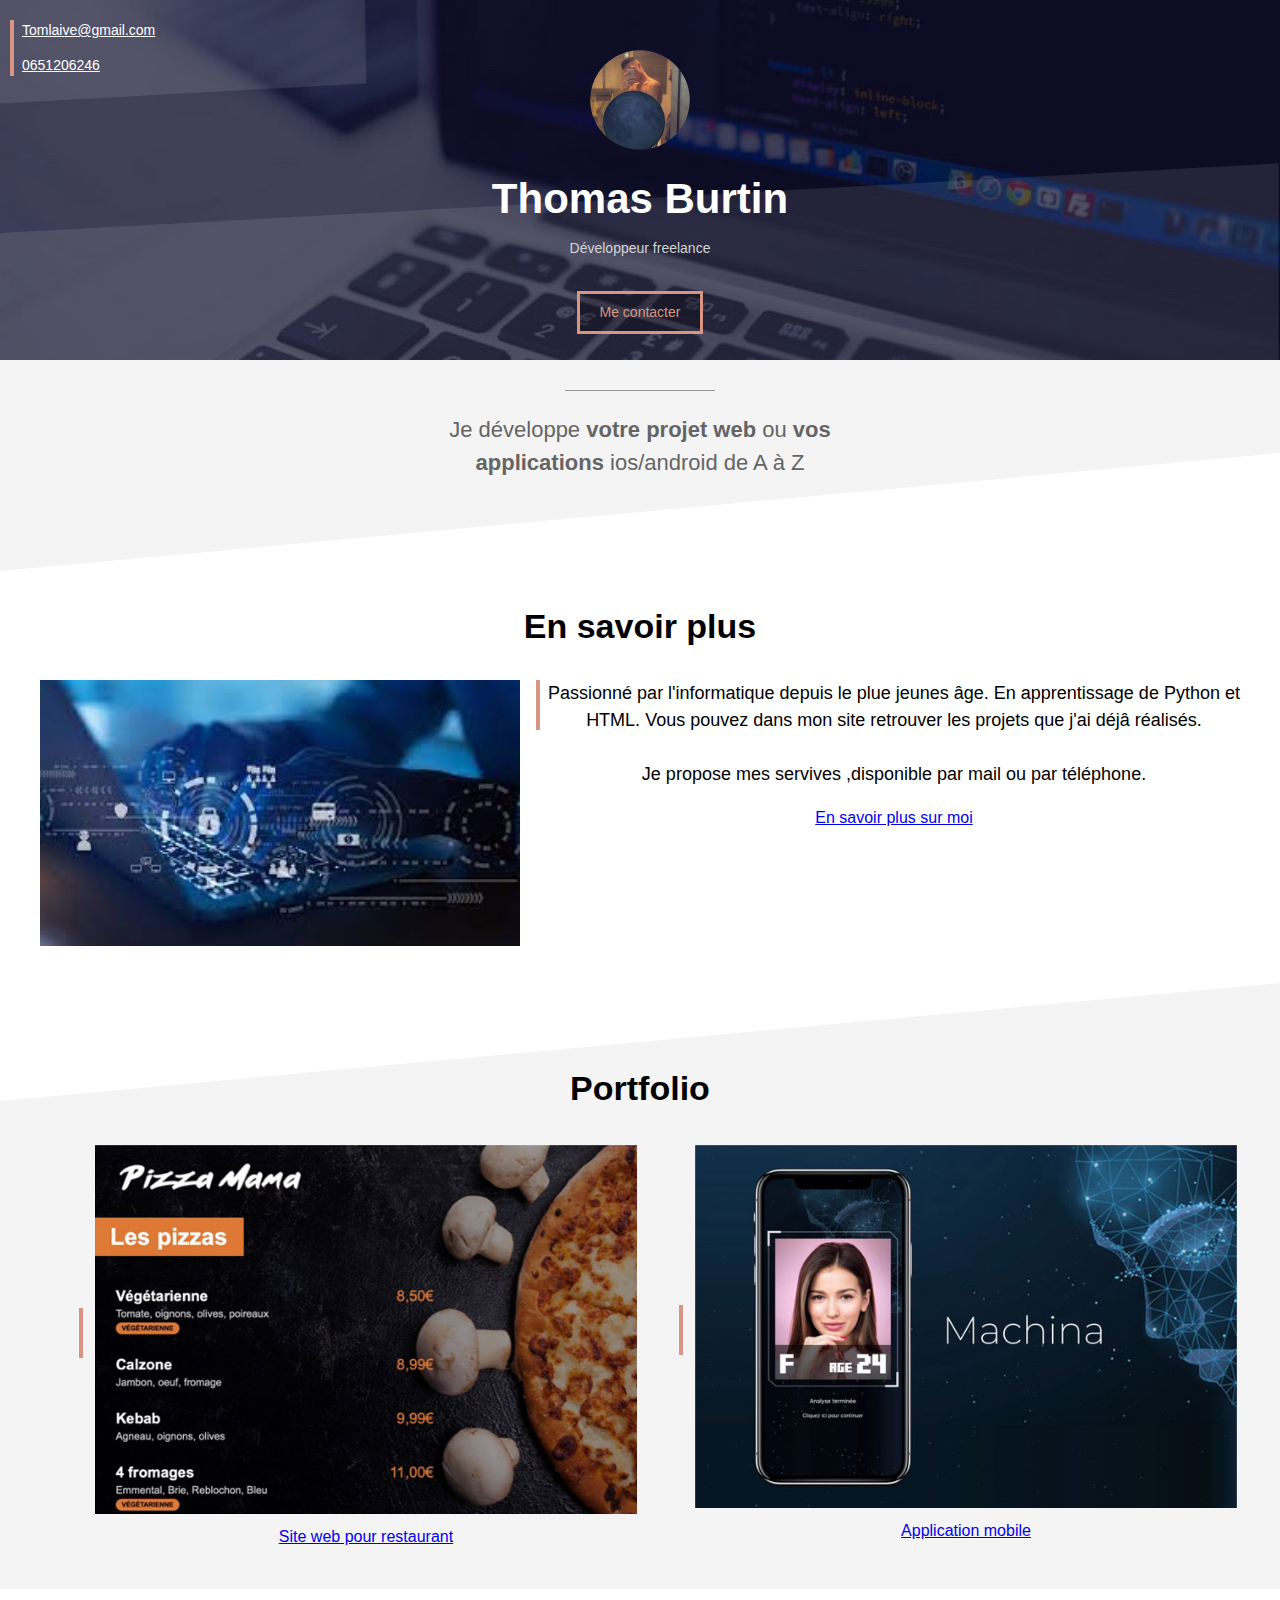
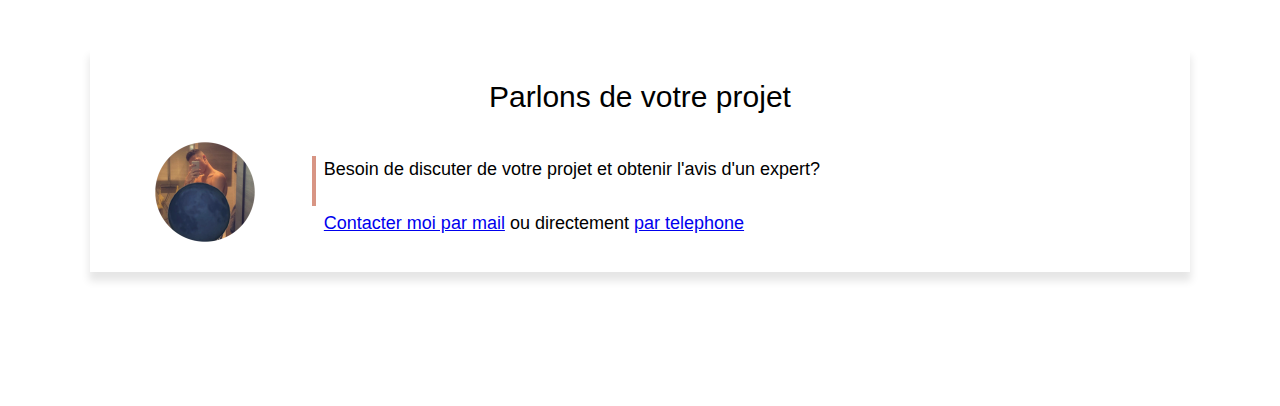
<file: index.html>
<!DOCTYPE html>
<html lang="fr">
<head>
    <meta charset="UTF-8">
    <meta http-equiv="X-UA-Compatible" content="IE=edge">
    <meta name="viewport" content="width=device-width, initial-scale=1.0">
    <title>site web Thomas burtin</title>
   <link rel="stylesheet" href="style.css">
</head>
<body>
    <div class="cover">
        <img class="cover-profile" src="unnamed.png"/>
        <h1>
            Thomas Burtin
        </h1>
        <p>Développeur freelance</p>
        <div style="text-align: center;">
             <a class="contact-button" href="tel:+33651206246">Me contacter</a>
        </div>
        <div class="cover-contact">
            <p><a href="mailto:tomlaive@gmail.com?subject=contatct%depuis%thomas%burtin.com">Tomlaive@gmail.com</a></p>
            <p><a href="tel:+33651206246">0651206246</a></p>
        </div>
    </div>
    <div class="section section-grise1">
        <div class="separateur"></div>
        <p>Je développe <b>votre projet web</b> ou <b>vos applications</b> ios/android de A à Z</p>
    </div>
    <div class="section">
        <h2>En savoir plus</h2>
        <img src="images.jpg" class="col-contenue"/>
        <div class="col-contenue float-right" >
            <div class="texte-avec-ligne-verticale">
                <p>Passionné par l'informatique depuis le plue jeunes âge. En apprentissage de Python et HTML. Vous pouvez dans mon site retrouver les projets que j'ai déjâ réalisés.
                     <br><br> Je propose mes servives ,disponible par mail ou par téléphone.</p>
                <a  href="https://www.instagram.com/?hl=fr">En savoir plus sur moi</a>
            </div>  
        </div>
    </div>
    <div class="section section-grise2">
        <h2>Portfolio</h2>
        <table class="col-portfolio" style="display:inline-block;">
            <tr>
                <td><div class="bar-verticale"></div></td>
                <td><a href="portfolio-site-restaurant.html"><img style="width:100%" src="project1small.jpg"></a></td>
            </tr>
            <tr>
                <td></td>
                <td style="width:100%;" align="center"><a href="portfolio-site-restaurant.html">Site web pour restaurant</a></td>
            </tr>
        </table>

        <table class="float-right col-portfolio" >
            <tr>
                <td><div class="bar-verticale"></div></td>
                <td><a href="portfoli-site-application.html"><img style="width:100%" src="project2small.jpg"></a></td>
            </tr>
            <tr>
                <td></td>
                <td align="center"><a href="portfoli-site-application.html">Application mobile</a></td>
            </tr>
        </table>
    </div>
    
<div class="section">
   <iframe src="contact-frame.html" scrolling="no"/>
</div>
</body>
</html>
</file>
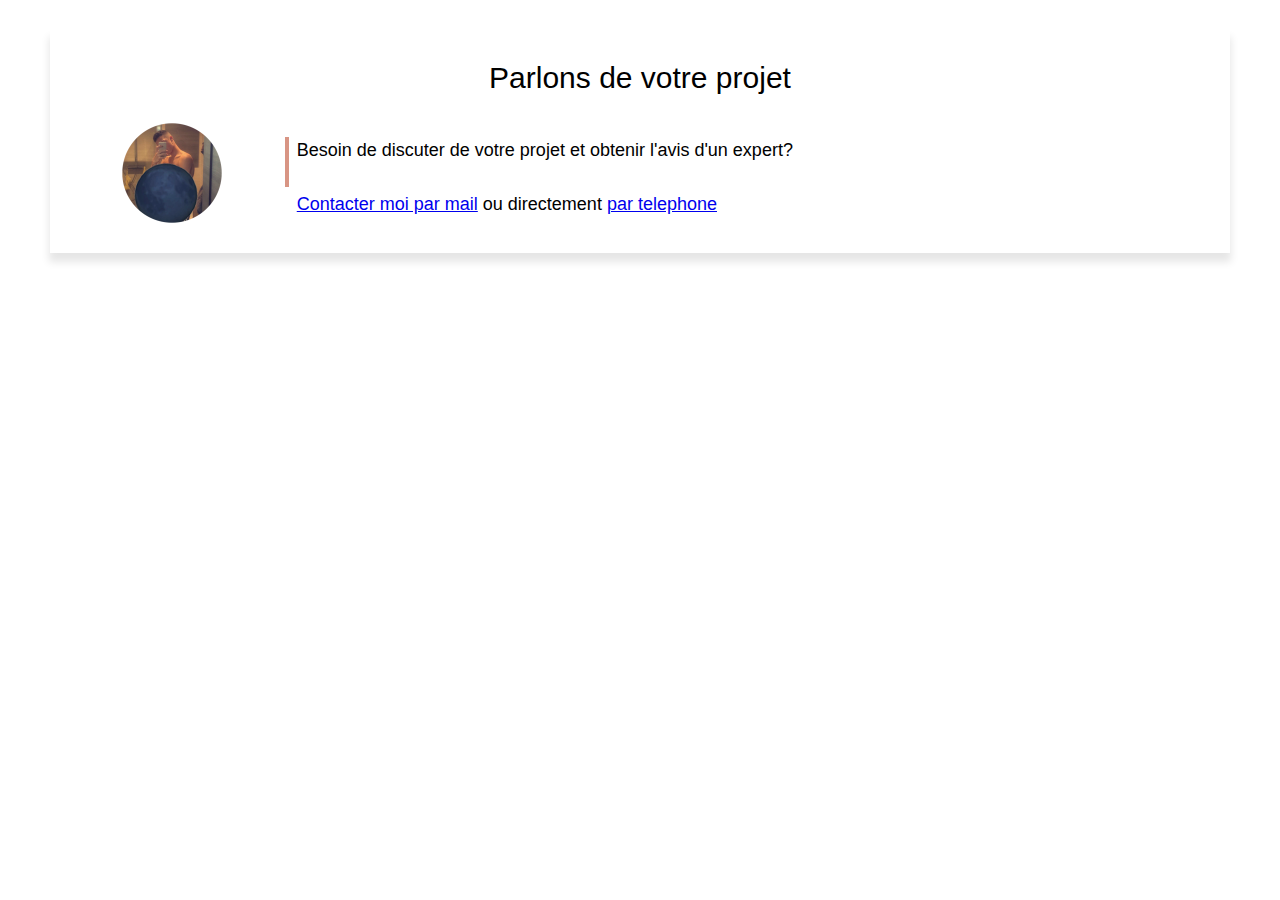
<file: contact-frame.html>
<!DOCTYPE html>
<html lang="fr">
<head>
    <meta charset="UTF-8">
    <meta http-equiv="X-UA-Compatible" content="IE=edge">
    <meta name="viewport" content="width=device-width, initial-scale=1.0">
    
    <link rel="stylesheet" href="style.css"
</head>
<body>
    <div class="frame">
        <p class="frame-title">
            Parlons de votre projet
        </p>
        <table style="width: 100%;">
            <tr>
                <td valign="top"align="center"><img src="unnamed.png" > </td>
                <td><div class="texte-avec-ligne-verticale" style="margin-left:20px ;">
                    <p>Besoin de discuter de votre projet et obtenir l'avis d'un expert? <br><br>
                     
                    <a href="mailto:tomlaive@gmail.com?subject=contatct%depuis%thomas%burtin.com"> Contacter moi par mail</a> ou directement <a href="tel:+33651206246">par telephone</a>
                    </p>
                    
                </div>  
                </td>
            </tr>
             
        </table>
    </div>
</body>
</file>
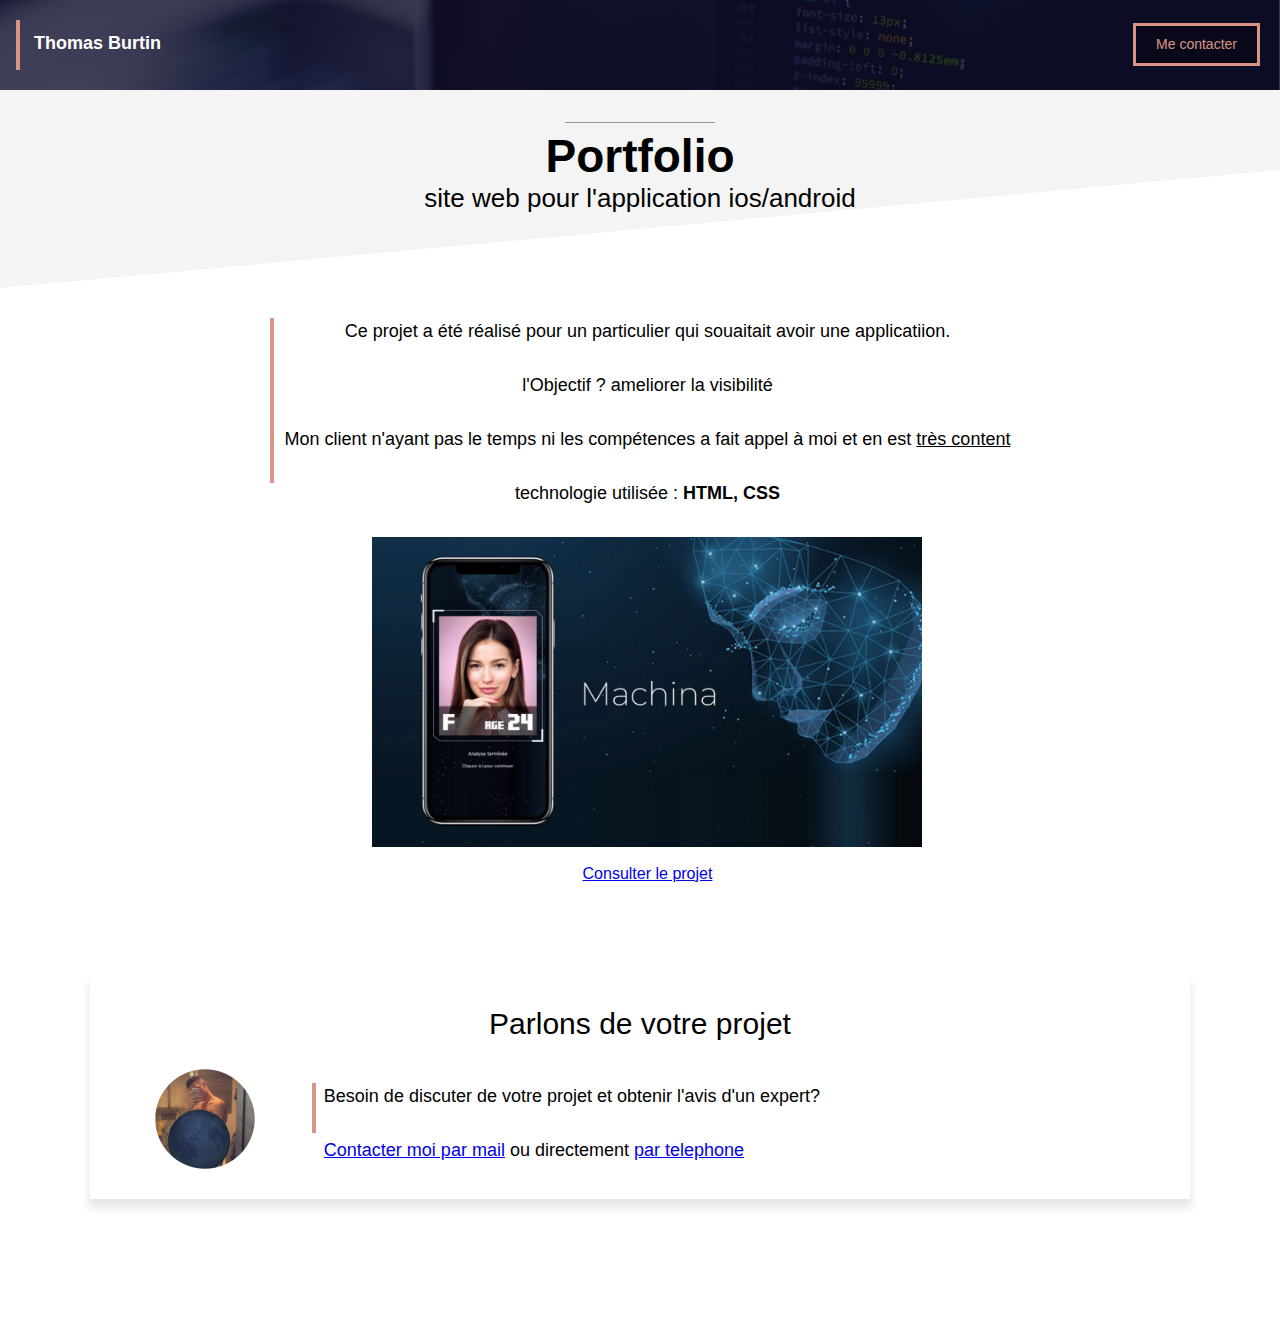
<file: portfoli-site-application.html>
<!DOCTYPE html>
<html lang="fr">
<head>
    <meta charset="UTF-8">
    <meta http-equiv="X-UA-Compatible" content="IE=edge">
    <meta name="viewport" content="width=device-width, initial-scale=1.0">
    <title>site web de l'application</title>
    <link rel="stylesheet" href="style.css"
</head>
<body>

    <div class="portfolio-header">
        <div class="texte-avec-ligne-verticale"
        style="margin-left:16px;margin-top: 20px ;">
            <p>Thomas Burtin</p>
        </div>
    </div>
    <a class="contact-button"
    style="position:absolute;right:20px;top:5px;"
     href="tel:+33651206246">Me contacter</a>

    <div class="section section-grise1"style="padding-top:20px;">
        
        <div class="separateur"style="margin-top:12px;"></div>
        <div class="portfolio">
        <h1>Portfolio</h1>
        <h2>site web pour l'application ios/android</h2>
        </div>
    </div>
    

    <div class="section">
    <div class="texte-avec-ligne-verticale-v2">
        <p >Ce projet a été réalisé pour un particulier qui souaitait avoir une applicatiion.<br><br>l'Objectif ? ameliorer la visibilité  <br><br>Mon client n'ayant pas le
        temps ni les compétences a fait appel à moi et en est <u>très content</u><br><br>technologie utilisée : <b>HTML, CSS</b></p>
        
        <div style="text-align: center; margin-top: 30px">
            <img class="image-projet-2" src="project2.jpg">
            <a style="display: block; margin-top:8px ;" href="#">Consulter le projet</a>
        </div>

    </div>
    </div>


    <div class="separateur display-mobile"style="margin-top:20px;" ></div>
    <div class="section">
        <iframe src="contact-frame.html" scrolling="no"/>
    </div>
</body>
</html>
</file>
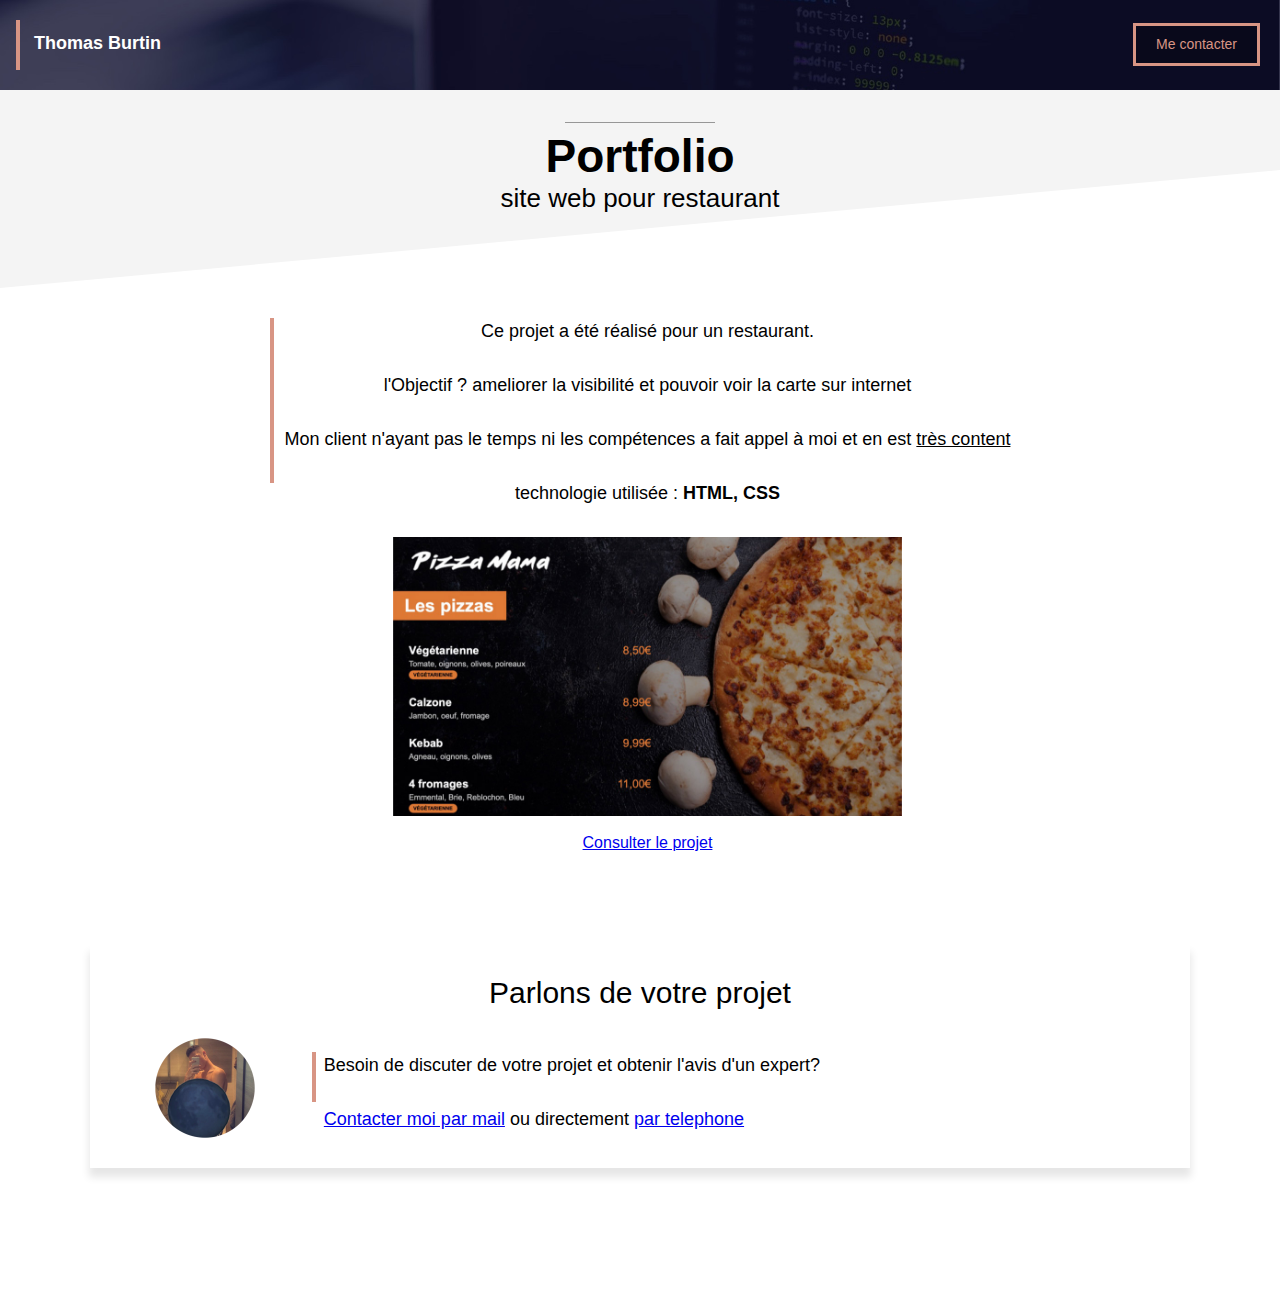
<file: portfolio-site-restaurant.html>
<!DOCTYPE html>
<html lang="fr">
<head>
    <meta charset="UTF-8">
    <meta http-equiv="X-UA-Compatible" content="IE=edge">
    <meta name="viewport" content="width=device-width, initial-scale=1.0">
    <title>site web de restaurant</title>
    <link rel="stylesheet" href="style.css"
</head>
<body>

    <div class="portfolio-header">
        <div class="texte-avec-ligne-verticale"
        style="margin-left:16px;margin-top: 20px ;">
            <p>Thomas Burtin</p>
        </div>
    </div>
    <a class="contact-button"
    style="position:absolute;right:20px;top:5px;"
     href="tel:+33651206246">Me contacter</a>





    <div class="section section-grise1"style="padding-top:20px;">
       
        <div class="separateur"style="margin-top:12px;"></div>
        <div class="portfolio">
        <h1>Portfolio</h1>
        <h2>site web pour restaurant</h2>
        </div>
    </div>
    
    <div class="section">
    <div class="texte-avec-ligne-verticale-v2">
        <p >Ce projet a été réalisé pour un restaurant.<br><br>l'Objectif ? ameliorer la visibilité et pouvoir voir la carte sur internet <br><br>Mon client n'ayant pas le
        temps ni les compétences a fait appel à moi et en est <u>très content</u><br><br>technologie utilisée : <b>HTML, CSS</b></p>

        <div style="margin-top: 30px"></div>
            <img class="image-projet-1" src="project1.jpg">
            <a style="display: block; margin-top:8px ;" href="#">Consulter le projet</a>
        </div>
    </div>
    </div>


    <div class="separateur display-mobile"style="margin-top:20px;" ></div>
    <div class="section">
        <iframe src="contact-frame.html" scrolling="no"/>
    </div>
</body>
</html>
</file>
<file: style.css>
*{
    box-sizing: border-box;
}

:root{
    --color1:#d89584;
    --color2:#F4F4F4;
}
body{
    margin:0;
    font-family:arial;
    line-height:1.5;
    
}
iframe{
    width:100%;
    border:none;
    height:350px;
}
div.cover{
    
    background: url(cover_overlay.png) no-repeat center/100% 100%,url(cover.jpg)no-repeat center/cover;
    height:360px;
    position:relative;
}
img.cover-profile{
    height:100px;
    position:relative;
    left:50%;
    margin-left:-50px;
    margin-top:50px;
    
}
h1{
    color:white;
    text-align:center;
    font-size:42px;
    margin-top:10px;
    margin-bottom:0px;
}
div.cover p{
    color:lightgray;
    text-align:center;
    margin-top: 8px;
    font-size:14px;

}
div.cover-contact{
    position:absolute;
    top:20px;
    left:10px;
    border-left:4px solid var(--color1);
    padding-left:8px;
}
div.cover-contact p{
   text-align:left; 
   margin-top: 0px;
   margin-bottom:0px;
}
div.cover-contact p:first-child{
    margin-bottom: 14px;
}
div.cover-contact *{
    color:white;
    font-size:14px;
}
a.contact-button{
    color:var(--color1);
    border:3px solid var(--color1);
    padding:8px 20px;
    text-decoration:none;
    background-color: #00000040;
    display:inline-block;
    margin-top:18px;
    font-size:14px;
    
}
a.contact-button:hover{
    color:white;
    border:3px solid white;

}
div.section-grise1 {
background: url(triangle2white.svg) no-repeat center bottom/100%;
background-color: var(--color2);
padding-bottom:70px ;
}
.section{
    padding-left: 40px;
    padding-right: 40px;
    padding-top: 30px;
    padding-bottom:30px;
    overflow:auto;
    text-align:center;
    
}

div.section-grise2 {
background: url(triangle1white.svg) no-repeat center top/100%;
background-color: var(--color2);
padding-top:80px ;
}
h2{
    text-align: center;
    font-size:34px ;
    margin-top: 0px;
}
div.separateur{
    background-color:#979797 ;
    height:1px;
    width:150px;
    position: relative;
    left:50%;
    margin-left:-75px;
}
div.section-grise1 p{
 font-size: 22px;
 color: #656565; 
 text-align: center;
 max-width:450px; 
 margin-left: auto;
 margin-right: auto;
}
img.col-contenue {
    width:40%; 
 }
 div.col-contenue{
     width:60%;
     padding-left: 16px;
 }
.float-right{
    float:right;

}
div.texte-avec-ligne-verticale{
    border-left:4px solid var(--color1);
    padding-left: 8px;
    height: 50px;
    display: inline-block;
    
}
div.texte-avec-ligne-verticale p{
    margin-top: 0;
    font-size: 18px;
}
div.bar-verticale{
    height:50px;
    width:4px;
    background-color: var(--color1);
    margin-right:8px;  
}
.col-portfolio{
   width:47%; 
}
div.frame{
    margin: 30px 50px;
    padding:20px 30px;
    background-color: white;
    box-shadow: 0px 8px 8px 1px rgba(0,0,0,0.1);
}
p.frame-title{
    font-size: 30px;
    margin-top: 5px;
    margin-bottom: 20px;
    text-align: center;
}
.portfolio-header{
    height:90px;
    background: url(header.jpg) no-repeat center/cover;
    position: relative;
       
}


.portfolio-header p{
    color:white;
    font-size: 26px;
    font-weight: bold;
    padding-top: 10px;
    padding-left:6px;
}
div.portfolio h1{
    color:black;
    font-size: 46px;
    line-height:1;
    padding-top: 10 px;
}
div.portfolio h2{
    font-size:26px;
    font-weight: normal;
    margin-bottom: 0;
}
a.portfolio-back {
    color:var(--color1);
    margin-left: -10px;
    margin-right: 1000px;
    padding-right:800px ;
}
img.image-projet-1{
    width: 70%;
    max-width: 550px;
    
}
img.image-projet-2{
    width: 100%;
    max-width: 550px;
    
}
div.frame img{
    width:100px; 
 }
 .display-mobile{
    display:none;
}
div.texte-avec-ligne-verticale-v2{
    border-left:4px solid var(--color1);
    padding-left: 11px;
    height: 165px;
    display: inline-block;

}
div.texte-avec-ligne-verticale-v2 p{
    margin-top: 0;
    font-size: 18px;
}
    

@media only screen and (max-width:768px) {
    img.cover-profile{
        height:90px;
        margin-top:75px;
    }
    
    h1{
        
        font-size:38px;
        margin-top:6px;
        margin-bottom:0px;
    }
    div.cover p{
        margin-top: 2px;
        font-size:13px;
 
    }
    div.section-grise1 {
        padding-bottom:40px ;
        }
        .section{
            padding-left: 20px;
            padding-right: 20px;
            
        }
        h2{
            font-size:30px ;
        }   
        img.col-contenue {
            width:100%; 
         }
         div.col-contenue{
             width:100%;
             padding-left: 0px;
             margin-top: 20px;
         }
         .col-portfolio{
           width: 100%;
           margin-bottom: 20px; 
         }
         div.frame{
            margin: 0px 0px;
            padding:0px 0px;
            box-shadow: none;
        }
        div.frame img{
           width:70px; 
        }
        iframe{
            height:250px;
        }
        div.portfolio h1{
            
            font-size: 40px;
            
        }
        div.portfolio h2{
            font-size:22px;}
        
        img.image-projet-1{
                width: 100%;
                max-width: 550px;
                
        }
        img.image-projet-2{
                width: 100%;
                max-width: 550px;}

        .display-mobile{
            display:block;
        }
                
            
}
</file>
